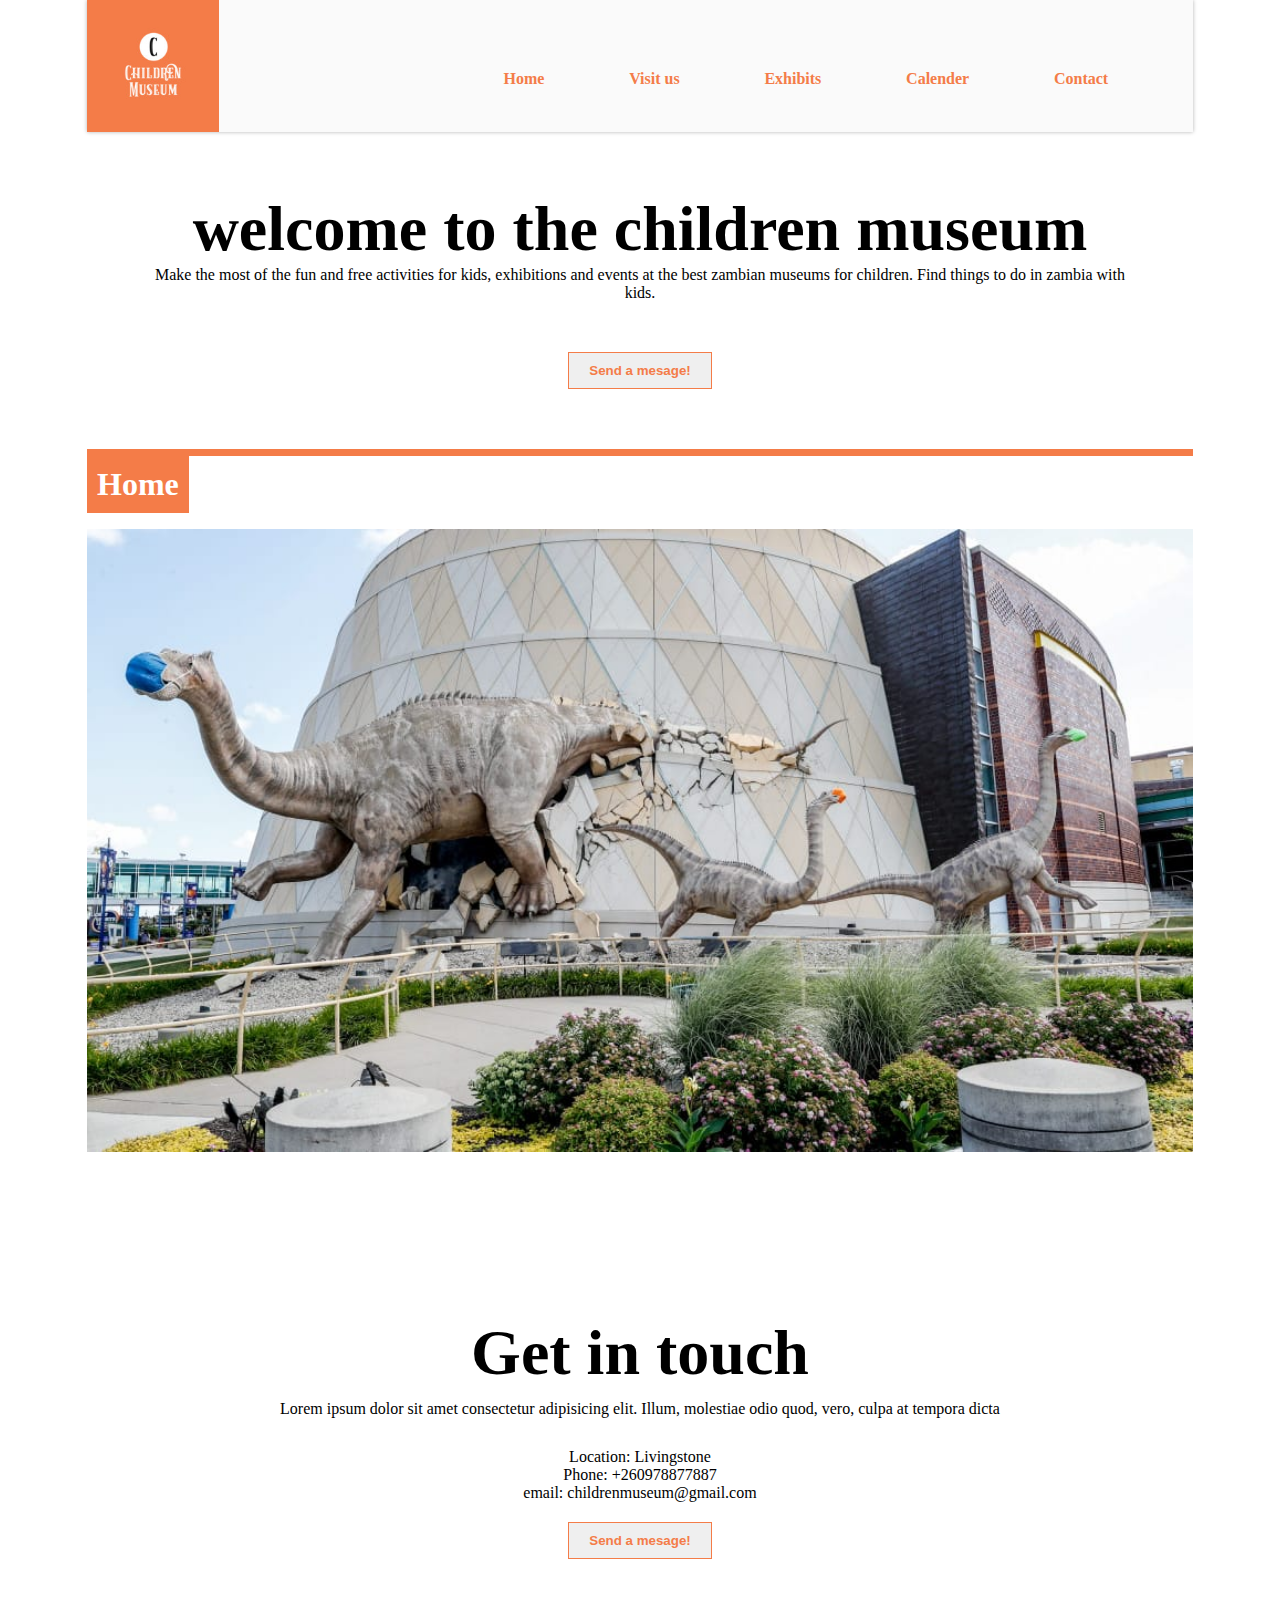
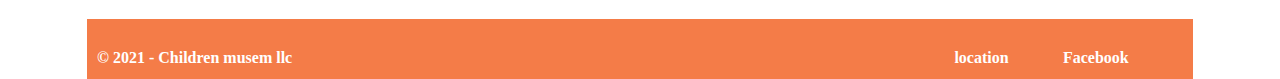
<file: index.html>
<!DOCTYPE html>
<html lang="en">
<head>
    <meta charset="UTF-8">
    <meta name="viewport" content="width=device-width, initial-scale=1.0">
    <title>children musem - &copy; 2021</title>

    <link rel="stylesheet" href="./assets/css/style.css">

    <link rel="shortcut icon" href="./favicon.jpg" type="image/jpeg">
</head>
<body>
    <div class="gridContainer clearfix">
        <div id="LayoutDiv1">
          <nav>
              <div class="logo-box">
                <img src="./assets/images/logo_size_invert.jpg" alt="LOGO">
              </div>

                       
                  <ul class="links-nav"> 
                    <li><a href="index.html">Home</a></li>
                    <li><a href="visit.html">Visit us</a></li>
                    <li><a href="exhibits.html">Exhibits</a></li>
                    <li><a href="calender.html">Calender</a></li>
                    <li><a href="contact.html">Contact</a></li>
                  </ul>
              
          </nav>

          <main>
              <div class='hero-section'>
                  <div class="cta">
                    <h1 class="heading-one">
                        welcome to the children museum
                    </h1>
                    <p>
                        Make the most of the fun and free activities for kids, 
                        exhibitions and events at the best zambian museums for children. 
                        Find things to do in zambia with kids.
                    </p>
                    <button>
                        <a href="https://web.facebook.com/rebecca.sendoi.1">Send a mesage!</a>
                    </button> 
                  </div>

                  <div class="ribbon">
                      <div class="banner">
                          <h1>
                              Home
                          </h1>
                      </div>
                  </div>

                <img src="./assets/images/hero.jpeg" alt="musem hero image">
              </div>


              <div class="container-txt">
                <div class="box-content">
                    <h1 class="heading-one">
                        Get in touch
                    </h1>
                    <p>
                        Lorem ipsum dolor sit amet consectetur adipisicing elit. 
                        Illum, molestiae odio quod, vero, culpa at tempora dicta 

                        
                    </p>
                    <ul class="intouch">
                        <li>Location: Livingstone</li>
                        <li>Phone: +260978877887</li>
                        <li>email: childrenmuseum@gmail.com</li>
                    </ul>
                    <button>
                        <a href="https://web.facebook.com/rebecca.sendoi.1">Send a mesage!</a>
                    </button>   
                </div>
              </div>

          </main>
          <footer>
              <div class='copyrights'>
                  <h4>&copy; 2021 - Children musem llc</h4>
              </div>
              <ul>
                  <li>
                      <a href="!#">Facebook</a>
                  </li>
                  <li>
                      <a href="#!">location</a>
                  </li>
              </ul>
          </footer>
        </div>
      </div>
</body>
</html>
</file>
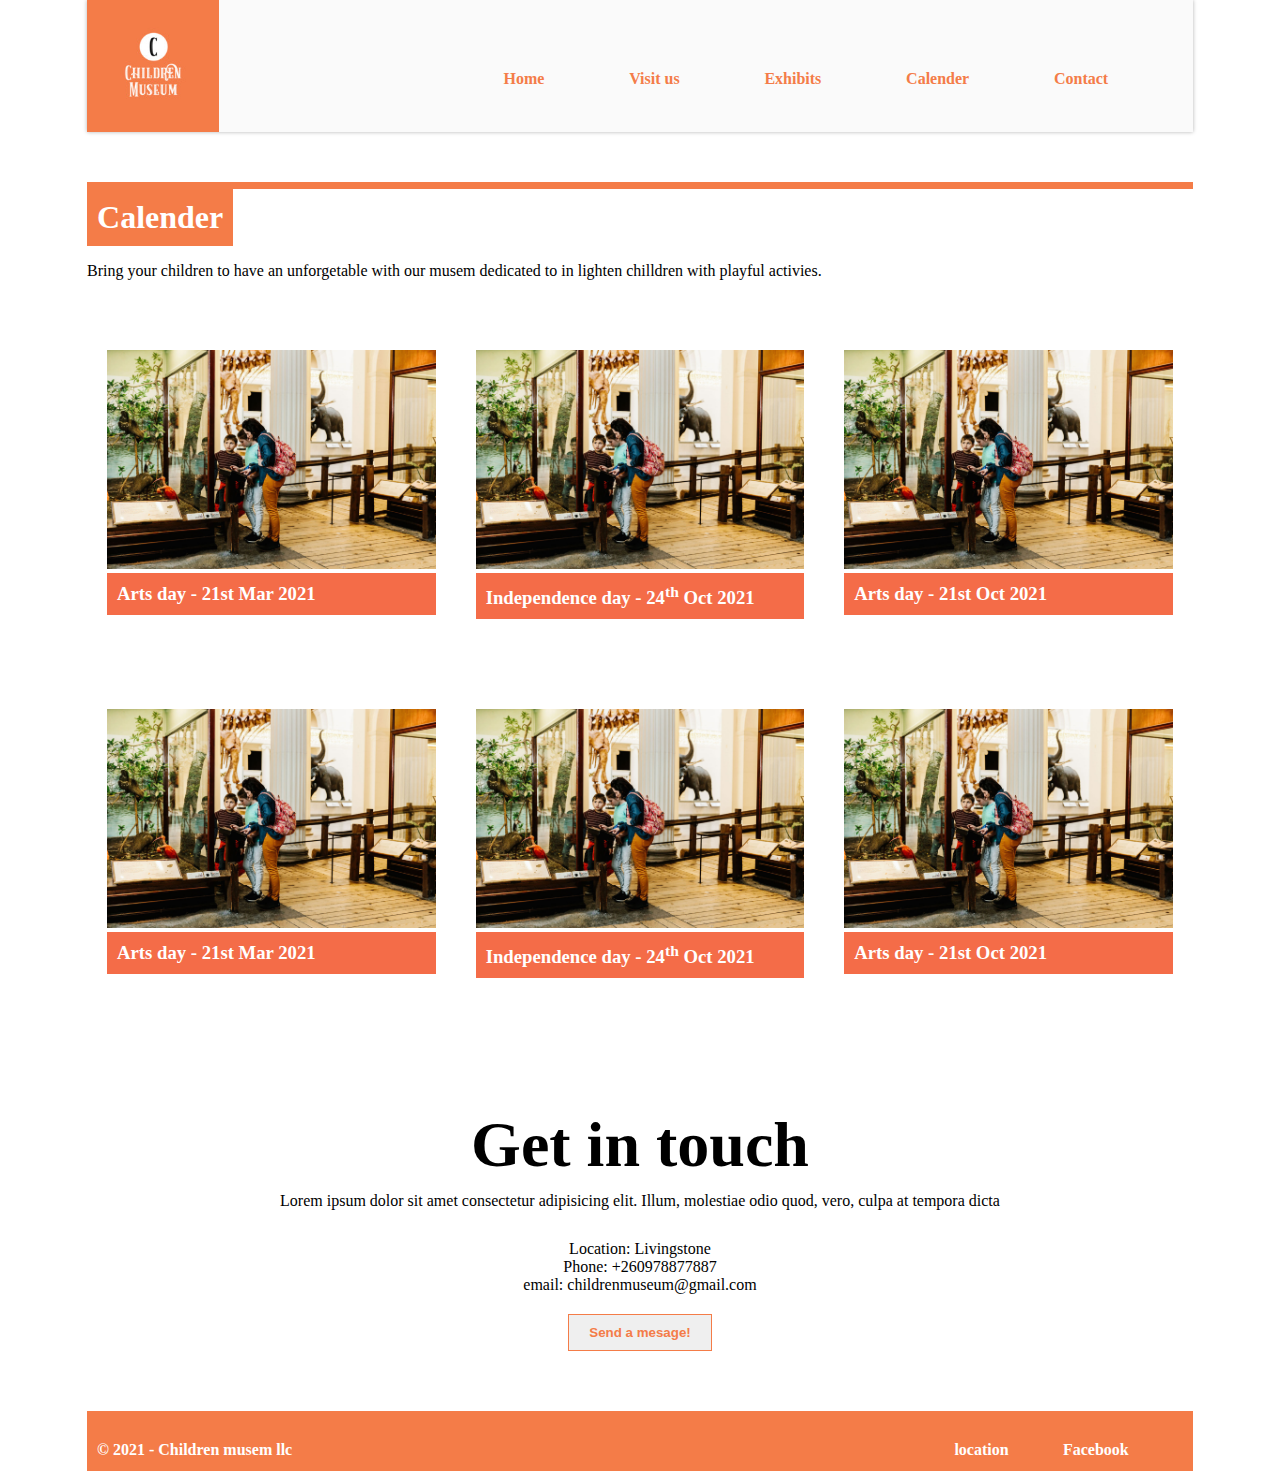
<file: calender.html>
<!DOCTYPE html>
<html lang="en">
<head>
    <meta charset="UTF-8">
    <meta name="viewport" content="width=device-width, initial-scale=1.0">
    <title>Calender children musem - &copy; 2021</title>

    <link rel="stylesheet" href="assets/css/style.css">

    <link rel="shortcut icon" href="favicon.jpg" type="image/jpeg">
</head>
<body>
    <div class="gridContainer clearfix">
        <div id="LayoutDiv1">
          <nav>
              <div class="logo-box">
                <img src="assets/images/logo_size_invert.jpg" alt="LOGO">
              </div>

                       
                  <ul class="links-nav"> 
                      <li><a href="index.html">Home</a></li>
                      <li><a href="visit.html">Visit us</a></li>
                      <li><a href="exhibits.html">Exhibits</a></li>
                      <li><a href="calender.html">Calender</a></li>
                      <li><a href="contact.html">Contact</a></li>
                  </ul>
              
          </nav>

          <main>
              <div class="cb"></div>
              <div class="ribbon">
                <div class="banner">
                    <h1>
                        Calender
                    </h1>
                </div>
            </div>
    
              <p>
                  Bring your children to have an unforgetable with our
                  musem dedicated to in lighten chilldren with playful activies.
              </p>







              
              

              
              <ul class="exhibition-images-container">
                  <li class="img-box">
                      <img src="./assets/images/samp-exhibition.jpg" alt="exhibitions image 1">
                      <div class="calender-txt-box">
                          <h3>Arts day - 21st Mar 2021</h3>
                      </div>
                  </li>
                  <li class="img-box">
                      <img src="./assets/images/samp-exhibition.jpg" alt="exhibitions image 1">
                      <div class="calender-txt-box">
                          <h3>Independence day - 24<sup>th</sup> Oct 2021</h3>
                      </div>
                  </li>
                  <li class="img-box">
                      <img src="./assets/images/samp-exhibition.jpg" alt="exhibitions image 1">
                      <div class="calender-txt-box">
                          <h3>Arts day - 21st Oct 2021</h3>
                      </div>
                  </li>
              </ul>
              <ul class="exhibition-images-container">
                  <li class="img-box">
                      <img src="./assets/images/samp-exhibition.jpg" alt="exhibitions image 1">
                      <div class="calender-txt-box">
                          <h3>Arts day - 21st Mar 2021</h3>
                      </div>
                  </li>
                  <li class="img-box">
                      <img src="./assets/images/samp-exhibition.jpg" alt="exhibitions image 1">
                      <div class="calender-txt-box">
                          <h3>Independence day - 24<sup>th</sup> Oct 2021</h3>
                      </div>
                  </li>
                  <li class="img-box">
                      <img src="./assets/images/samp-exhibition.jpg" alt="exhibitions image 1">
                      <div class="calender-txt-box">
                          <h3>Arts day - 21st Oct 2021</h3>
                      </div>
                  </li>
              </ul>

              <div class="container-txt">
                <div class="box-content">
                    <h1 class="heading-one">
                        Get in touch
                    </h1>
                    <p>
                        Lorem ipsum dolor sit amet consectetur adipisicing elit. 
                        Illum, molestiae odio quod, vero, culpa at tempora dicta 

                        
                    </p>
                    <ul class="intouch">
                        <li>Location: Livingstone</li>
                        <li>Phone: +260978877887</li>
                        <li>email: childrenmuseum@gmail.com</li>
                    </ul>
                    <button>
                        <a href="https://web.facebook.com/rebecca.sendoi.1">Send a mesage!</a>
                    </button>   
                </div>
              </div>
              
          </main>
          <footer>
              <div class='copyrights'>
                  <h4>&copy; 2021 - Children musem llc</h4>
              </div>
              <ul>
                  <li>
                      <a href="!#">Facebook</a>
                  </li>
                  <li>
                      <a href="#!">location</a>
                  </li>
              </ul>
          </footer>
        </div>
      </div>
</body>
</html>
</file>
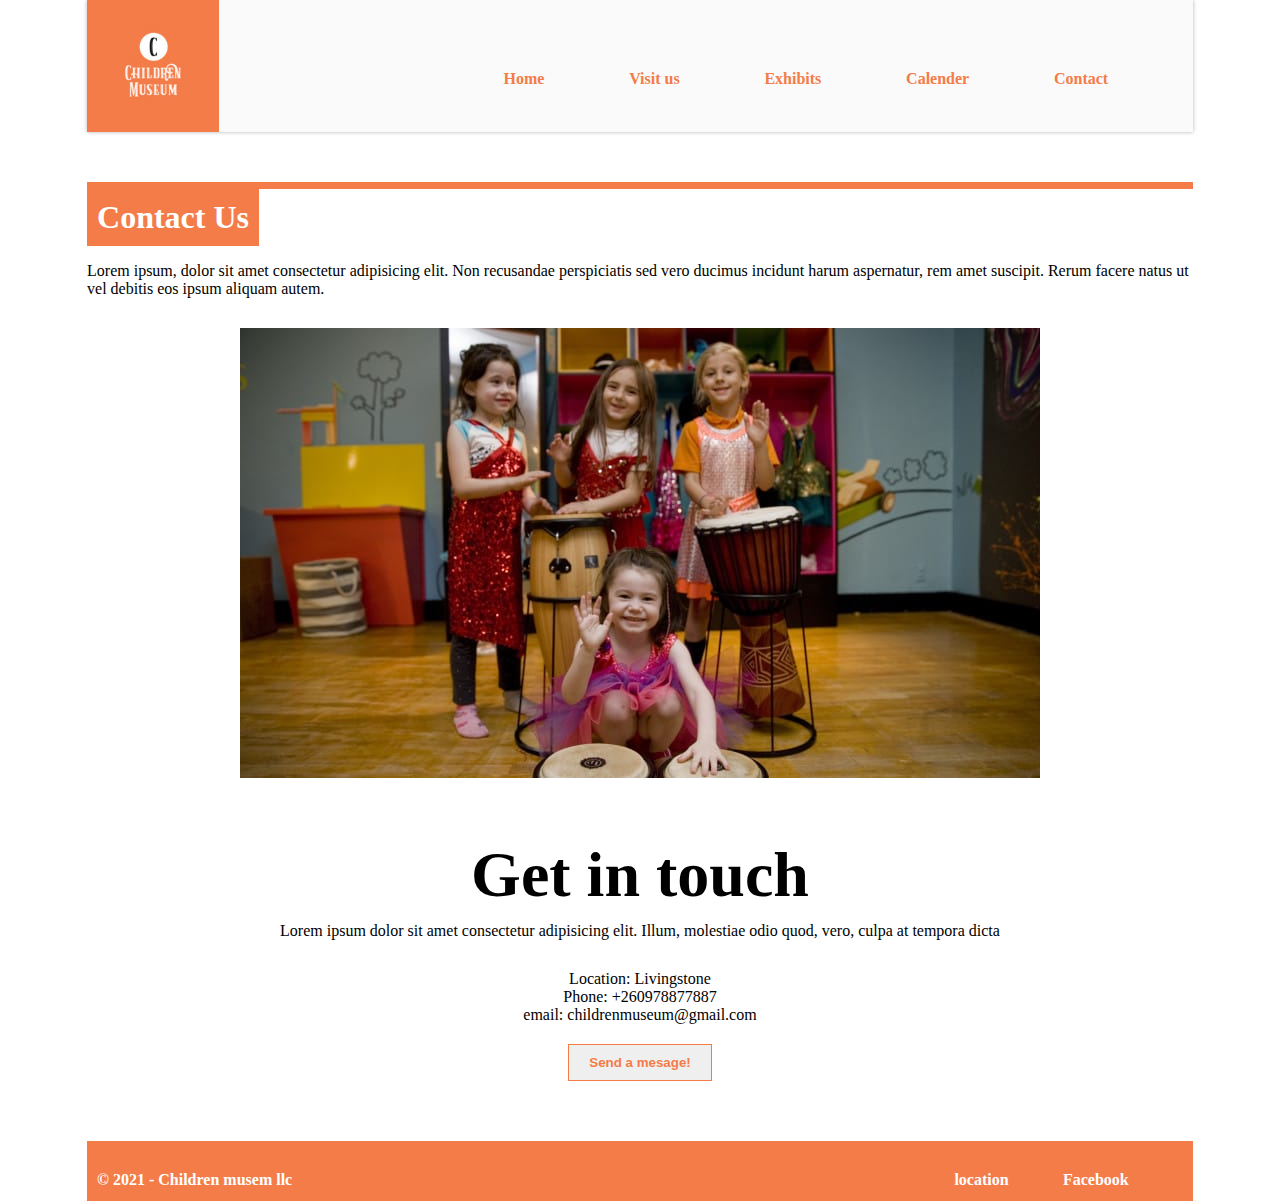
<file: contact.html>
<!DOCTYPE html>
<html lang="en">
<head>
    <meta charset="UTF-8">
    <meta name="viewport" content="width=device-width, initial-scale=1.0">
    <title>Contact us - children musem - &copy; 2021</title>

    <link rel="stylesheet" href="assets/css/style.css">

    <link rel="shortcut icon" href="favicon.jpg" type="image/jpeg">
</head>
<body>
    <div class="gridContainer clearfix">
        <div id="LayoutDiv1">
          <nav>
              <div class="logo-box">
                <img src="assets/images/logo_size_invert.jpg" alt="LOGO">
              </div>

                       
                  <ul class="links-nav"> 
                      <li><a href="index.html">Home</a></li>
                      <li><a href="visit.html">Visit us</a></li>
                      <li><a href="exhibits.html">Exhibits</a></li>
                      <li><a href="calender.html">Calender</a></li>
                      <li><a href="contact.html">Contact</a></li>
                  </ul>
              
          </nav>

          <main>
              <div class="cb"></div>
              <div class="ribbon">
                <div class="banner">
                    <h1>
                        Contact Us
                    </h1>
                </div>
            </div>
    
              <p>
                  Lorem ipsum, dolor sit amet consectetur adipisicing elit. 
                  Non recusandae perspiciatis sed vero ducimus incidunt harum 
                  aspernatur, rem amet suscipit. Rerum facere natus ut vel 
                  debitis eos ipsum aliquam autem.
              </p>







              <div class="main-central whitebg">
                <!-- <div class="box-content">
                    <img src="./assets/images/arean.jpeg" alt="arena 1">
                </div>
                
                <div class="box-content">
                    <img src="./assets/images/child-playing.jpeg" alt="child playing">
                </div> -->
                <img src="./assets/images/smiley-children.jpeg" alt="Contact us">
              </div>
              

              <div class="container-txt">
                <div class="box-content">
                    <h1 class="heading-one">
                        Get in touch
                    </h1>
                    <p>
                        Lorem ipsum dolor sit amet consectetur adipisicing elit. 
                        Illum, molestiae odio quod, vero, culpa at tempora dicta 

                        
                    </p>
                    <ul class="intouch">
                        <li>Location: Livingstone</li>
                        <li>Phone: +260978877887</li>
                        <li>email: childrenmuseum@gmail.com</li>
                    </ul>
                    <button>
                        <a href="https://web.facebook.com/rebecca.sendoi.1">Send a mesage!</a>
                    </button>   
                </div>
              </div>
              
          </main>
          <footer>
              <div class='copyrights'>
                  <h4>&copy; 2021 - Children musem llc</h4>
              </div>
              <ul>
                  <li>
                      <a href="!#">Facebook</a>
                  </li>
                  <li>
                      <a href="#!">location</a>
                  </li>
              </ul>
          </footer>
        </div>
      </div>
</body>
</html>
</file>
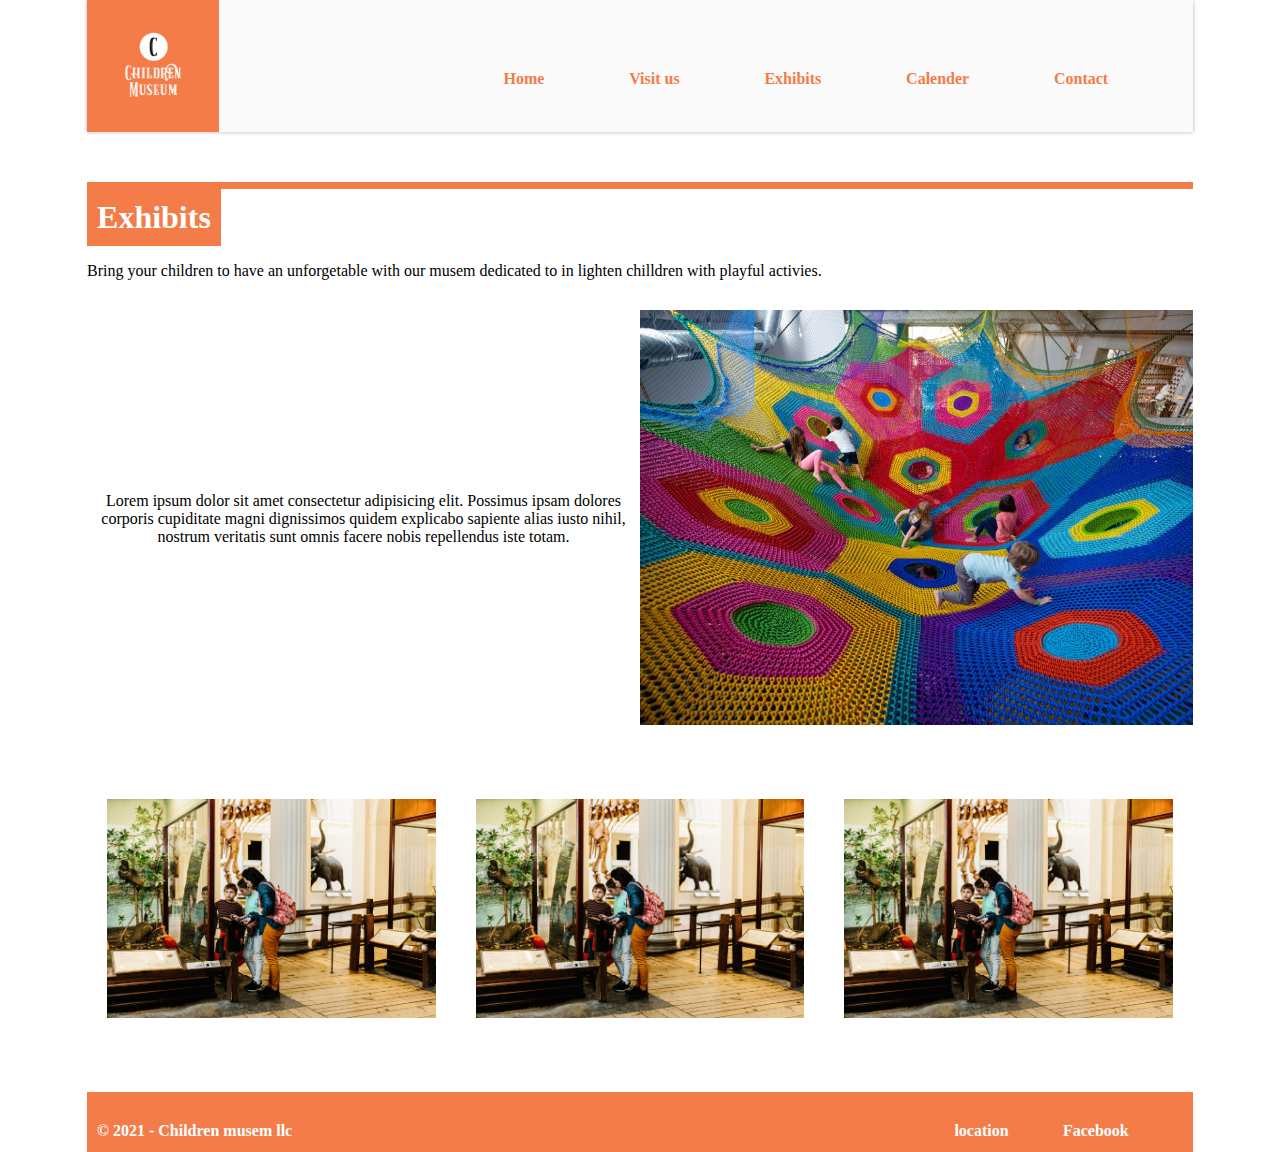
<file: exhibits.html>
<!DOCTYPE html>
<html lang="en">
<head>
    <meta charset="UTF-8">
    <meta name="viewport" content="width=device-width, initial-scale=1.0">
    <title>Exhibits children musem - &copy; 2021</title>

    <link rel="stylesheet" href="assets/css/style.css">

    <link rel="shortcut icon" href="favicon.jpg" type="image/jpeg">
</head>
<body>
    <div class="gridContainer clearfix">
        <div id="LayoutDiv1">
          <nav>
              <div class="logo-box">
                <img src="assets/images/logo_size_invert.jpg" alt="LOGO">
              </div>

                       
                  <ul class="links-nav"> 
                      <li><a href="index.html">Home</a></li>
                      <li><a href="visit.html">Visit us</a></li>
                      <li><a href="exhibits.html">Exhibits</a></li>
                      <li><a href="calender.html">Calender</a></li>
                      <li><a href="contact.html">Contact</a></li>
                  </ul>
              
          </nav>

          <main>
              <div class="cb"></div>
              <div class="ribbon">
                <div class="banner">
                    <h1>
                        Exhibits
                    </h1>
                </div>
            </div>
    
              <p>
                  Bring your children to have an unforgetable with our
                  musem dedicated to in lighten chilldren with playful activies.
              </p>







              <div class="main-central">
                <div class="box-content">
                    <p>
                        Lorem ipsum dolor sit amet consectetur adipisicing elit. 
                        Possimus ipsam dolores corporis cupiditate magni dignissimos 
                        quidem explicabo sapiente alias iusto nihil, nostrum veritatis 
                        sunt omnis facere nobis repellendus iste totam.
                    </p>
                </div>
                
                <div class="box-content">
                    <img src="./assets/images/children-playing.jpeg" alt="children playing">
                </div>
              </div>
              

              <ul class="exhibition-images-container">
                  <li class="img-box">
                      <img src="./assets/images/samp-exhibition.jpg" alt="exhibitions image 1">
                  </li>
                  <li class="img-box">
                      <img src="./assets/images/samp-exhibition.jpg" alt="exhibitions image 1">
                  </li>
                  <li class="img-box">
                      <img src="./assets/images/samp-exhibition.jpg" alt="exhibitions image 1">
                  </li>
              </ul>
              
          </main>
          <footer>
              <div class='copyrights'>
                  <h4>&copy; 2021 - Children musem llc</h4>
              </div>
              <ul>
                  <li>
                      <a href="!#">Facebook</a>
                  </li>
                  <li>
                      <a href="#!">location</a>
                  </li>
              </ul>
          </footer>
        </div>
      </div>
</body>
</html>
</file>
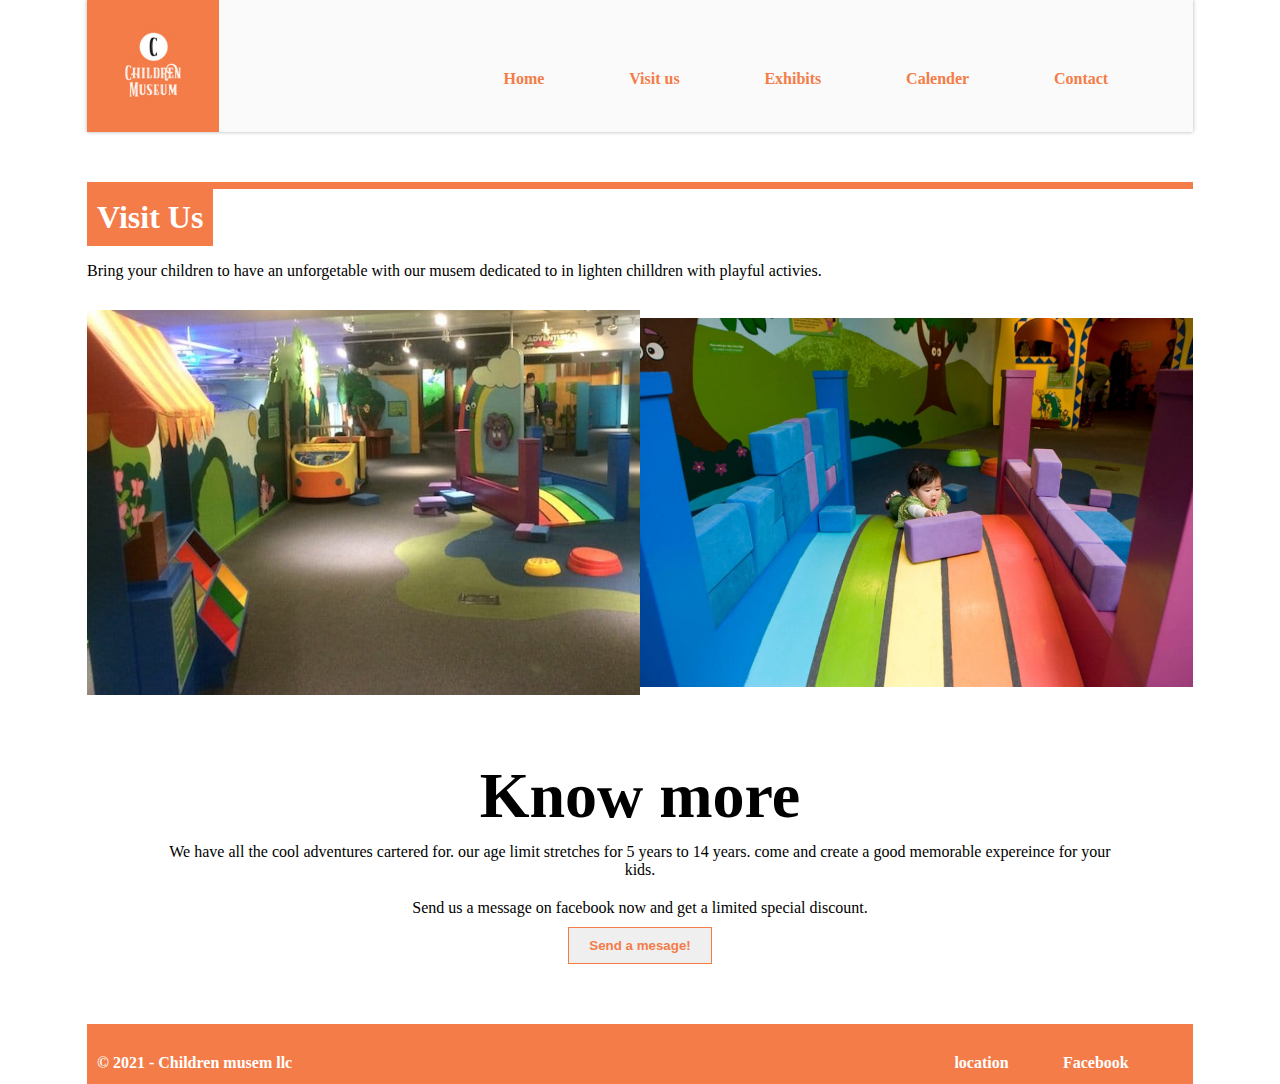
<file: visit.html>
<!DOCTYPE html>
<html lang="en">
<head>
    <meta charset="UTF-8">
    <meta name="viewport" content="width=device-width, initial-scale=1.0">
    <title>Visit children musem - &copy; 2021</title>

    <link rel="stylesheet" href="assets/css/style.css">

    <link rel="shortcut icon" href="favicon.jpg" type="image/jpeg">
</head>
<body>
    <div class="gridContainer clearfix">
        <div id="LayoutDiv1">
          <nav>
              <div class="logo-box">
                <img src="assets/images/logo_size_invert.jpg" alt="LOGO">
              </div>

                       
                  <ul class="links-nav"> 
                      <li><a href="index.html">Home</a></li>
                      <li><a href="visit.html">Visit us</a></li>
                      <li><a href="exhibits.html">Exhibits</a></li>
                      <li><a href="calender.html">Calender</a></li>
                      <li><a href="contact.html">Contact</a></li>
                  </ul>
              
          </nav>

          <main>
              <div class="cb"></div>
              <div class="ribbon">
                <div class="banner">
                    <h1>
                        Visit Us
                    </h1>
                </div>
            </div>
    
              <p>
                  Bring your children to have an unforgetable with our
                  musem dedicated to in lighten chilldren with playful activies.
              </p>







              <div class="main-central">
                <div class="box-content">
                    <img src="./assets/images/arean.jpeg" alt="arena 1">
                </div>
                
                <div class="box-content">
                    <img src="./assets/images/child-playing.jpeg" alt="child playing">
                </div>
              </div>
              

              <div class="container-txt">
                <div class="box-content">
                    <h1 class="heading-one">
                        Know more
                    </h1>
                    <p>
                        We have all the cool adventures cartered for. our age limit stretches for 5 years to 14 years. 
                        come and create a good memorable expereince for your kids.

                        
                    </p>
                    <p>
                        Send us a message on facebook now and get a limited special discount.
                    </p>
                    <button>
                        <a href="https://web.facebook.com/rebecca.sendoi.1">Send a mesage!</a>
                    </button>   
                </div>
              </div>
              
          </main>
          <footer>
              <div class='copyrights'>
                  <h4>&copy; 2021 - Children musem llc</h4>
              </div>
              <ul>
                  <li>
                      <a href="!#">Facebook</a>
                  </li>
                  <li>
                      <a href="#!">location</a>
                  </li>
              </ul>
          </footer>
        </div>
      </div>
</body>
</html>
</file>
<file: assets/css/style.css>
* {
    margin: 0;
    padding: 0;
    box-sizing: border-box;
}

a {
	font-weight: bolder;
	color: #f47c48;
	text-decoration: none;
}
button {
	padding: 10px 20px 10px 20px;
	border: 1px solid #f47c48;
	
}
body {
	/* background-color: red; */
}
.gridContainer {
	width: 88.2%;
	max-width: 1232px;
	padding-left: 0.9%;
	padding-right: 0.9%;
	margin: auto;
}
#LayoutDiv1 {
	clear: both;
	float: left;
	margin-left: 0;
	width: 100%;
	display: block;
}


nav {
	width: 100%;
	height: 132px;
	background-color: #fafafa;
	box-shadow: 0 0 4px rgb(0 0 0 / 30%);

}

.logo-box img {
	width: 132px;
}
.whitebg {
	background-color: #fff!important;
	border: none!important;
}
.hero-section {
	width: 100%;
	height: auto;
	margin-bottom: 100px;
}
.hero-section img {
	width: 100%;
}
.links-nav {
	width: 70%;
	float: right;
	display: flex;
	padding-top: 70px;
	justify-content: space-evenly;

}

.logo-box {
	width: 30%;
	float: left;
}

.links-nav li {
	float: left;
	list-style: none;
}
footer {
	width: 100%;
	height: auto;
	background-color: #f47c48;
	padding: 30px 0.9% 30px 0.9%;

	

}
footer ul {
	width: 50%;
	float: right;
}

footer ul li {
	float: right;
	margin-right: 10%;
	list-style: none;

}
.copyrights {
	width: 50%;
	color: #fff;
	float: left;

}
footer ul li a {
	color: #fff;
}
.main-central {
	width: 100%;
    display: flex;
    justify-content: center;
    align-content: center;
	margin-top: 30px;
	/* border: 5px solid #f47c48; */
    /* background: #f47c48; */
	align-items: center;

}
.exhibition-images-container {
	display: flex;
	justify-content: center;
	margin-top: 50px;
	margin-bottom: 50px;
}
.img-box {
	flex: 1;
	list-style: none;
	padding: 20px;
}
.img-box img {
	width: 100%;
}
.cb {
	clear: both;
	margin-top: 50px;
	margin-bottom: 50px;
}
.cta {
	padding: 60px;
    text-align: center;
}
.cta p {
	margin-bottom: 50px;
}
.intouch {
	margin-top: 20px;
	margin-bottom: 20px;
}
.calender-txt-box {
	background-color: #f46c48;
	padding: 10px;
}
.calender-txt-box h3 {
	color: #fff;
}
.intouch li {
	list-style: none;
}
.ribbon {
	width: 100%;
    height: 50px;
	margin-bottom: 30px;
    border-top: 7px solid #f47c48;
}
.ribbon h1 {
	color: #fff;
}
.banner {
	width: fit-content;
	padding: 10px;
	background-color: #f47c48;
}
.heading-one {
	font-size: 4rem;
}
.box-content {
	flex: 1;
	text-align: center;
}
.container-txt {
	width: 100%;
	padding: 60px;
}
.box-content img {
	width: 100%;
}
.box-content p {
	padding: 10px;
}
</file>
